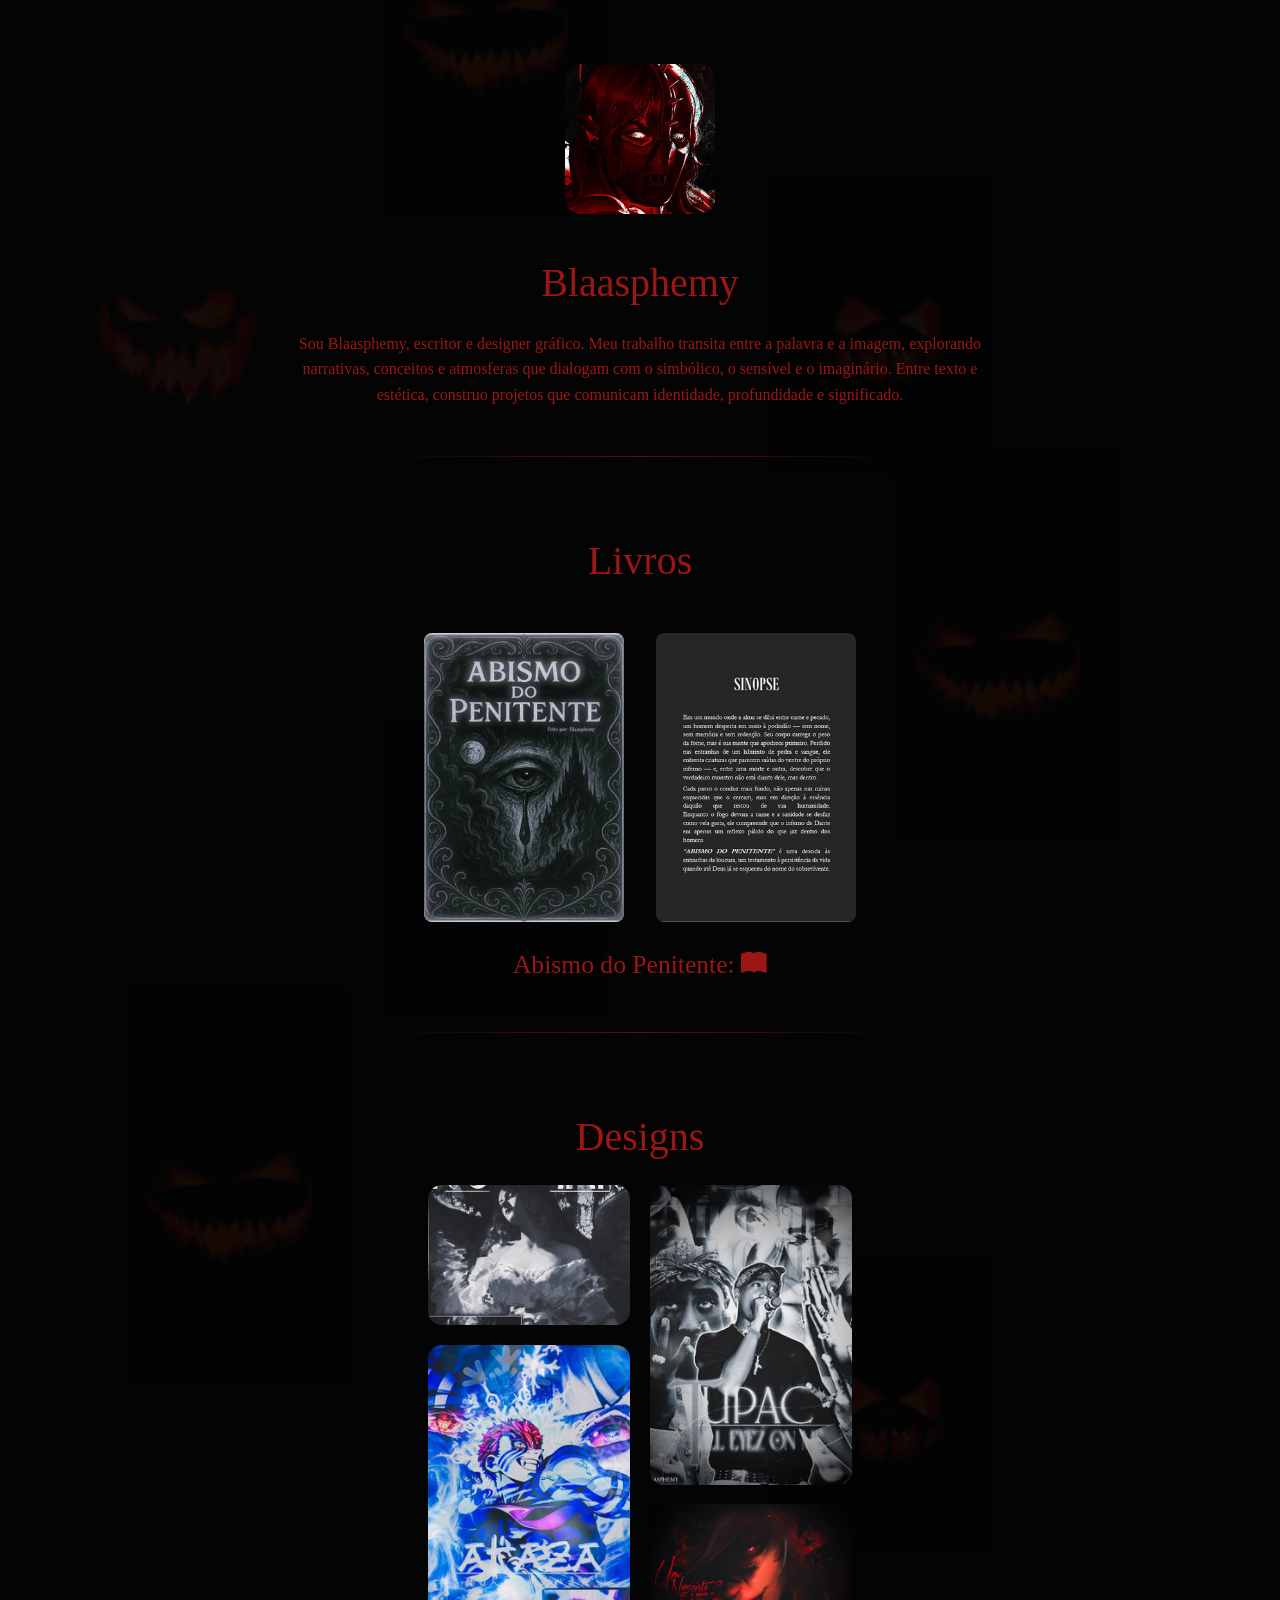
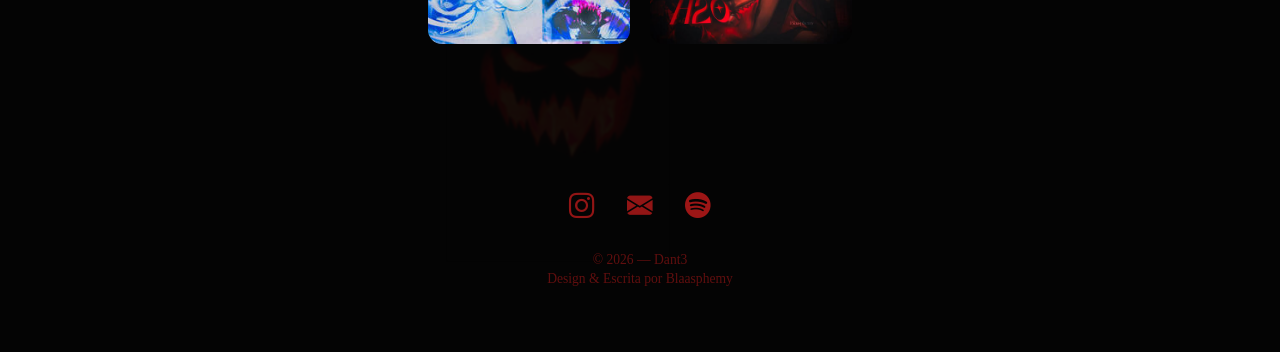
<file: index.html>
<!DOCTYPE html>
<html lang="pt-br">
<head>
    <meta charset="UTF-8">
    <meta name="viewport" content="width=device-width, initial-scale=1.0">
    <title>Blaasphemy</title>

    <link href="https://cdn.jsdelivr.net/npm/bootstrap@5.3.3/dist/css/bootstrap.min.css" rel="stylesheet">
    <link href="https://cdn.jsdelivr.net/npm/bootstrap-icons@1.11.3/font/bootstrap-icons.min.css" rel="stylesheet">
    <link href="https://unpkg.com/aos@2.3.1/dist/aos.css" rel="stylesheet">

    <link rel="stylesheet" href="style.css">
</head>

<body>

    <!-- IMAGENS DE FUNDO -->
    <div class="background-art">
        <img src="img/bobora.jpg" class="bg-img">
        <img src="img/bobora2.jpg" class="bg-img">
        <img src="img/bobora3.jpg" class="bg-img">

        <img src="img/bobora2.jpg" class="bg-img">
        <img src="img/bobora3.jpg" class="bg-img">
        <img src="img/bobora.jpg" class="bg-img">

        <img src="img/bobora2.jpg" class="bg-img">
        <img src="img/bobora3.jpg" class="bg-img">
        <img src="img/bobora.jpg" class="bg-img">
    </div>  

    <main class="container-portfolio">

        <!-- PERFIL -->
        <section class="perfil">
            <img src="img/perfil.jpg" alt="Blaasphemy" id="perfil">
            <h1 class="hover-underline">Blaasphemy</h1>
        </section>

        <!-- SOBRE -->
        <section class="sobre">
            <p>
                Sou Blaasphemy, escritor e designer gráfico. Meu trabalho transita entre a palavra e a imagem,
                explorando narrativas, conceitos e atmosferas que dialogam com o simbólico, o sensível e o imaginário.
                Entre texto e estética, construo projetos que comunicam identidade, profundidade e significado.
            </p>
        </section>
        <div class="divider"></div>
        <!-- LIVROS -->
        <section class="livros">
            <h1 class="hover-underline">Livros</h1>

            <div class="livros-grid">
                <img src="img/capa.jpg" alt="Abismo do Penitente" class="livro">
                <img src="img/sinopse.jpg" alt="Sinopse" class="livro">
            </div>
            <br>
            <div class="social-icons">
                <a href="https://drive.google.com/file/d/1wFrlOgXYgAYfiiUCzSIa0Rg1HRCD9kbL/view?usp=sharing" style="text-decoration: none;"> Abismo do Penitente:
                <i class="bi bi-book-fill"></i>
            </a>
            </div>
            
        </section>
        <div class="divider"></div>

        <!-- DESIGNS -->
        <section class="designs">
            <h1 class="hover-underline">Designs</h1>

            <div class="designs-grid">
                <img src="img/norman.jpg" class="design anjo">
                <img src="img/akaza.jpg" class="design akaza">
                <img src="img/tupac.jpg" class="design tupac">
                <img src="img/h2o.jpg" class="design h2o">
            </div>
        </section>

    </main>

    <footer class="footer">
        <div class="social-icons">
            <a href="https://www.instagram.com/blaasphemy_/" target="_blank">
                <i class="bi bi-instagram"></i>
            </a>

            <a href="https://mail.google.com/mail/u/1/#search/in%3Asent+asurawrath79%40gmail.com">
                <i class="bi bi-envelope-fill"></i>
            </a>

            <a href="https://open.spotify.com/user/21wdojiligafspudksb4ktici?si=762e69a185114bf1" target="_blank">
                <i class="bi bi-spotify"></i>
            </a>
        </div>

        <p class="credits">
            © 2026 — Dant3  
            <br>
            Design & Escrita por Blaasphemy
        </p>
    </footer>

</body>
</html>
</file>
<file: style.css>
:root{
    --bkg: #040404;
    --text: #9d1616;
    --prm: #a91212;
    --scd: #580808;
}

/* BASE */
body{
    background-color: var(--bkg);
    color: var(--text);
    font-family: 'Eagle Lake', serif;
    margin: 0;
    overflow-x: hidden;
}

/* CONTAINER */
.container-portfolio{
    max-width: 900px;
    margin: auto;
    padding: 4rem 1rem;
    text-align: center;
    position: relative;
    z-index: 2;
}

/* PERFIL */
.perfil{
    display: flex;
    flex-direction: column;
    align-items: center;
    gap: .8rem;
}
#perfil{
    width: 150px;
    border-radius: 10%;
    transition: transform 0.4s ease, box-shadow 0.4s ease;
}

#perfil:hover{
    transform: scale(1.05);
    box-shadow: 0 0 30px var(--scd);
}

/* TITULOS */
.hover-underline{
    position: relative;
    display: inline-block;
    margin: 2rem 0 1.5rem;
}

.hover-underline::after,
.hover-underline::before{
    content: '';
    position: absolute;
    width: 100%;
    height: 2px;
    background: linear-gradient(to right, var(--prm), var(--scd));
    left: 0;
    transform: scaleX(0);
    transition: transform 0.4s ease;
}

.hover-underline::after{
    bottom: -6px;
    transform-origin: right;
}

.hover-underline::before{
    top: -6px;
    transform-origin: left;
}

.hover-underline:hover::after,
.hover-underline:hover::before{
    transform: scaleX(1);
}

/* SOBRE */
.sobre p{
    max-width: 700px;
    margin: auto;
    line-height: 1.6;
}

/* LIVROS */
.livros-grid{
    display: flex;
    justify-content: center;
    gap: 2rem;
    margin-top: 1.5rem;
}

.livros-grid img{
    width: 200px;
    border-radius: 8px;
}

.livro{
    object-fit: cover;
    border-radius: 14px;
    transition: transform .5s ease, box-shadow .5s ease;
}

.livro:hover{
    transform: scale(1.06);
    box-shadow: 0 0 30px rgba(169,18,18,.35);
}


/* DESIGNS */
.designs-grid{
    display: grid;
    grid-template-columns: repeat(4, 1fr);
    grid-auto-rows: 140px;
    gap: 1.2rem;
}

/* base */
.design{
    width: 100%;
    height: 100%;
    object-fit: cover;
    border-radius: 14px;
    transition: transform .5s ease, box-shadow .5s ease;
}

.design:hover{
    transform: scale(1.06);
    box-shadow: 0 0 30px rgba(169,18,18,.35);
}

/* POSICIONAMENTO MANUAL */

/* anjo (grande à esquerda) */
.anjo{
    grid-column: 2 / span 1;
    grid-row: 1 / span 1;
}

/* akaza (embaixo do anjo) */
.akaza{
    grid-column: 2 / span 1;
    grid-row: 2 / span 2;
}

/* tupac (topo direito) */
.tupac{
    grid-column: 3 / span 1;
    grid-row: 1 / span 2;
}

/* h2o (embaixo do tupac) */
.h2o{
    grid-column: 3 / span 1;
    grid-row: 3 / span 1;
}


/* BACKGROUND ART */
.background-art{
    position: absolute;
    top: 0;
    left: 0;
    width: 100%;
    height: 200%;
    z-index: 0;
    pointer-events: none;
}

.bg-img{
    position: absolute;
    width: 220px;
    opacity: 0.07;
    filter: blur(1px);
    mix-blend-mode: screen;
    animation: float 10s ease-in-out infinite;
}

/* espalhamento manual (ajuste como quiser) */
.bg-img:nth-child(1){ top: 10%; left: 5%; animation-delay: 0s; }
.bg-img:nth-child(2){ top: 25%; left: 70%; animation-delay: 2s; }
.bg-img:nth-child(3){ top: 40%; left: 30%; animation-delay: 4s; }

.bg-img:nth-child(4){ top: 55%; left: 10%; animation-delay: 1s; }
.bg-img:nth-child(5){ top: 70%; left: 60%; animation-delay: 3s; }
.bg-img:nth-child(6){ top: 85%; left: 35%; animation-delay: 5s; }

.bg-img:nth-child(7){ top: -10%; left: 30%; animation-delay: 1s; }
.bg-img:nth-child(8){ top: 10%; left: 60%; animation-delay: 3s; }
.bg-img:nth-child(9){ top: 30%; left: 50%; animation-delay: 5s; }

@keyframes float{
    0%{
        opacity: 0.05;
        transform: translate(0,0);
    }
    50%{
        opacity: 0.12;
        transform: translate(12px,-10px);
    }
    100%{
        opacity: 0.05;
        transform: translate(0,0);
    }
}

.divider{
    width: 60%;
    height: 1px;
    margin: 3rem auto;
    background: linear-gradient(
        to right,
        transparent,
        var(--prm),
        transparent
    );
    opacity: .6;
}

.footer{
    margin-top: 5rem;
    padding-bottom: 3rem;
    text-align: center;
}

.social-icons{
    display: flex;
    justify-content: center;
    gap: 2rem;
    margin-bottom: 1.5rem;
}

.social-icons a{
    color: var(--text);
    font-size: 1.6rem;
    transition: transform .3s ease, color .3s ease;
}

.social-icons a:hover{
    color: var(--prm);
    transform: scale(1.2);
}

.credits{
    font-size: .85rem;
    opacity: .6;
    line-height: 1.4;
}

img{
    max-width: 100%;
    height: auto;
}

@media (max-width: 768px){

    /* container mais compacto */
    .container-portfolio{
        padding: 2.5rem 1rem;
    }

    /* título principal */
    .hover-underline{
        font-size: 1.6rem;
    }

    /* texto */
    .sobre p{
        font-size: .95rem;
        line-height: 1.5;
    }

    /* livros empilhados */
    .livros-grid{
        flex-direction: column;
        align-items: center;
        gap: 1.5rem;
    }

    .livros-grid img{
        width: 160px;
    }

    /* GRID DE DESIGNS — vira composição vertical */
    .designs-grid{
        grid-template-columns: repeat(2, 1fr);
        grid-auto-rows: 160px;
        gap: 1rem;
    }

    /* reset do posicionamento manual */
    .anjo,
    .akaza,
    .tupac,
    .h2o{
        grid-column: auto;
        grid-row: auto;
    }

    /* imagens um pouco menores */
    .design{
        border-radius: 12px;
    }

    /* background menos poluído */
    .bg-img{
        width: 150px;
        opacity: 0.05;
    }

    /* footer */
    .social-icons{
        gap: 1.5rem;
    }

    .credits{
        font-size: .75rem;
    }
}

@media (max-width: 480px){

    #perfil{
        width: 120px;
    }

    .hover-underline{
        font-size: 1.4rem;
    }

    .designs-grid{
        grid-template-columns: 1fr;
        grid-auto-rows: 200px;
    }

    .bg-img{
        width: 120px;
    }
}
</file>
